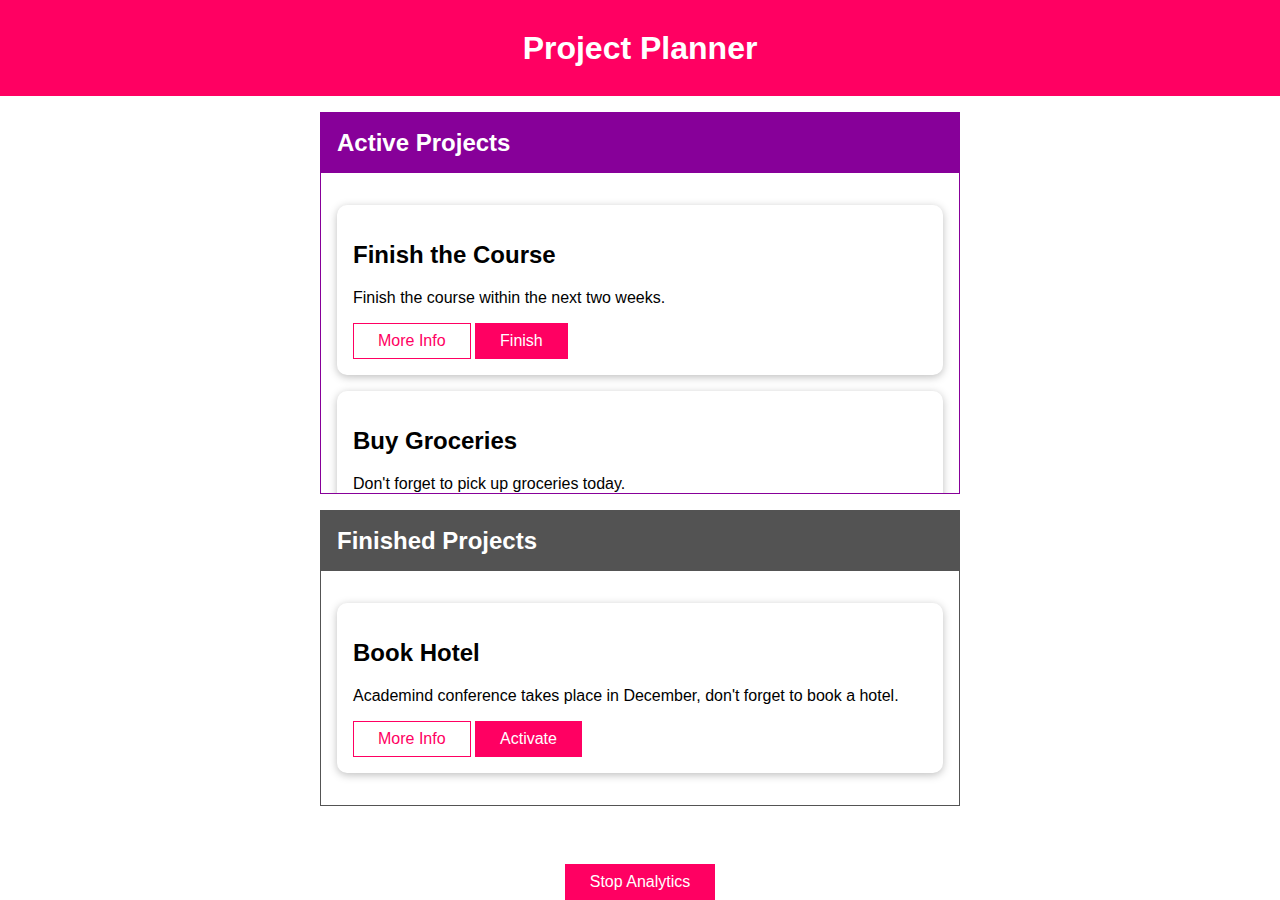
<file: index.html>
<!DOCTYPE html>
<html lang="en">
  <head>
    <meta charset="UTF-8" />
    <meta name="viewport" content="width=device-width, initial-scale=1.0" />
    <meta http-equiv="X-UA-Compatible" content="ie=edge" />
    <title>Project Board</title>
    <link rel="stylesheet" href="assets/styles/app.css" />
    <script src="assets/scripts/app.js" defer></script>
  </head>
  <body>
    <template id="tooltip">
      <h2>More Info</h2>
      <p></p>
    </template>
    <header id="main-header">
      <h1>Project Planner</h1>
    </header>
    <section id="active-projects">
      <header>
        <h2>Active Projects</h2>
      </header>
      <ul>
        <li
          id="p1"
          data-extra-info="Got lifetime access, but would be nice to finish it soon!"
          class="card"
          draggable="true"
        >
          <h2>Finish the Course</h2>
          <p>Finish the course within the next two weeks.</p>
          <button class="alt">More Info</button>
          <button>Finish</button>
        </li>
        <li
          id="p2"
          data-extra-info="Not really a business topic but still important."
          draggable="true"
          class="card"
        >
          <h2>Buy Groceries</h2>
          <p>Don't forget to pick up groceries today.</p>
          <button class="alt">More Info</button>
          <button>Finish</button>
        </li>
      </ul>
    </section>
    <section id="finished-projects">
      <header>
        <h2>Finished Projects</h2>
      </header>
      <ul>
        <li
          id="p3"
          data-extra-info="Super important conference! Fictional but still!"
          class="card"
          draggable="true"
        >
          <h2>Book Hotel</h2>
          <p>
            Academind conference takes place in December, don't forget to book a
            hotel.
          </p>
          <button class="alt">More Info</button>
          <button>Activate</button>
        </li>
      </ul>
    </section>
    <footer>
      <button id="stop-analytics-btn">Stop Analytics</button>
    </footer>
  </body>
</html>
</file>
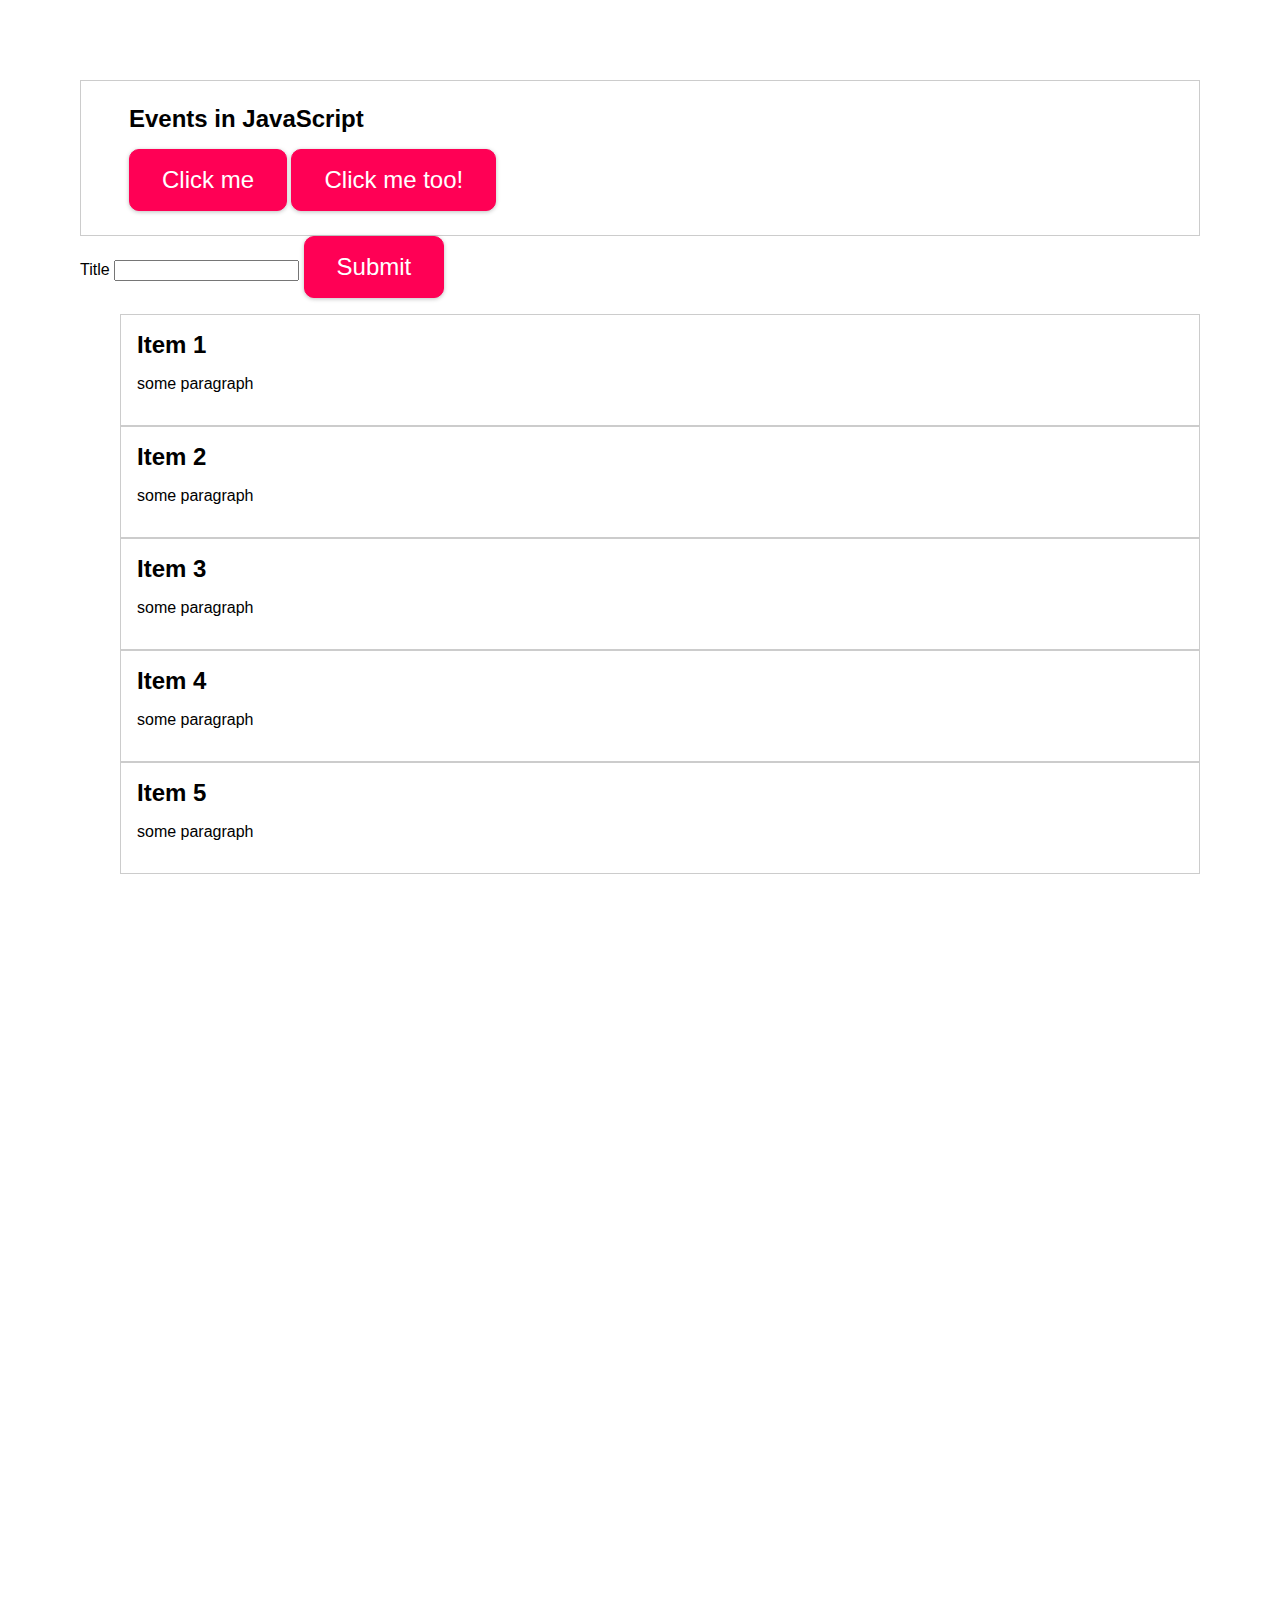
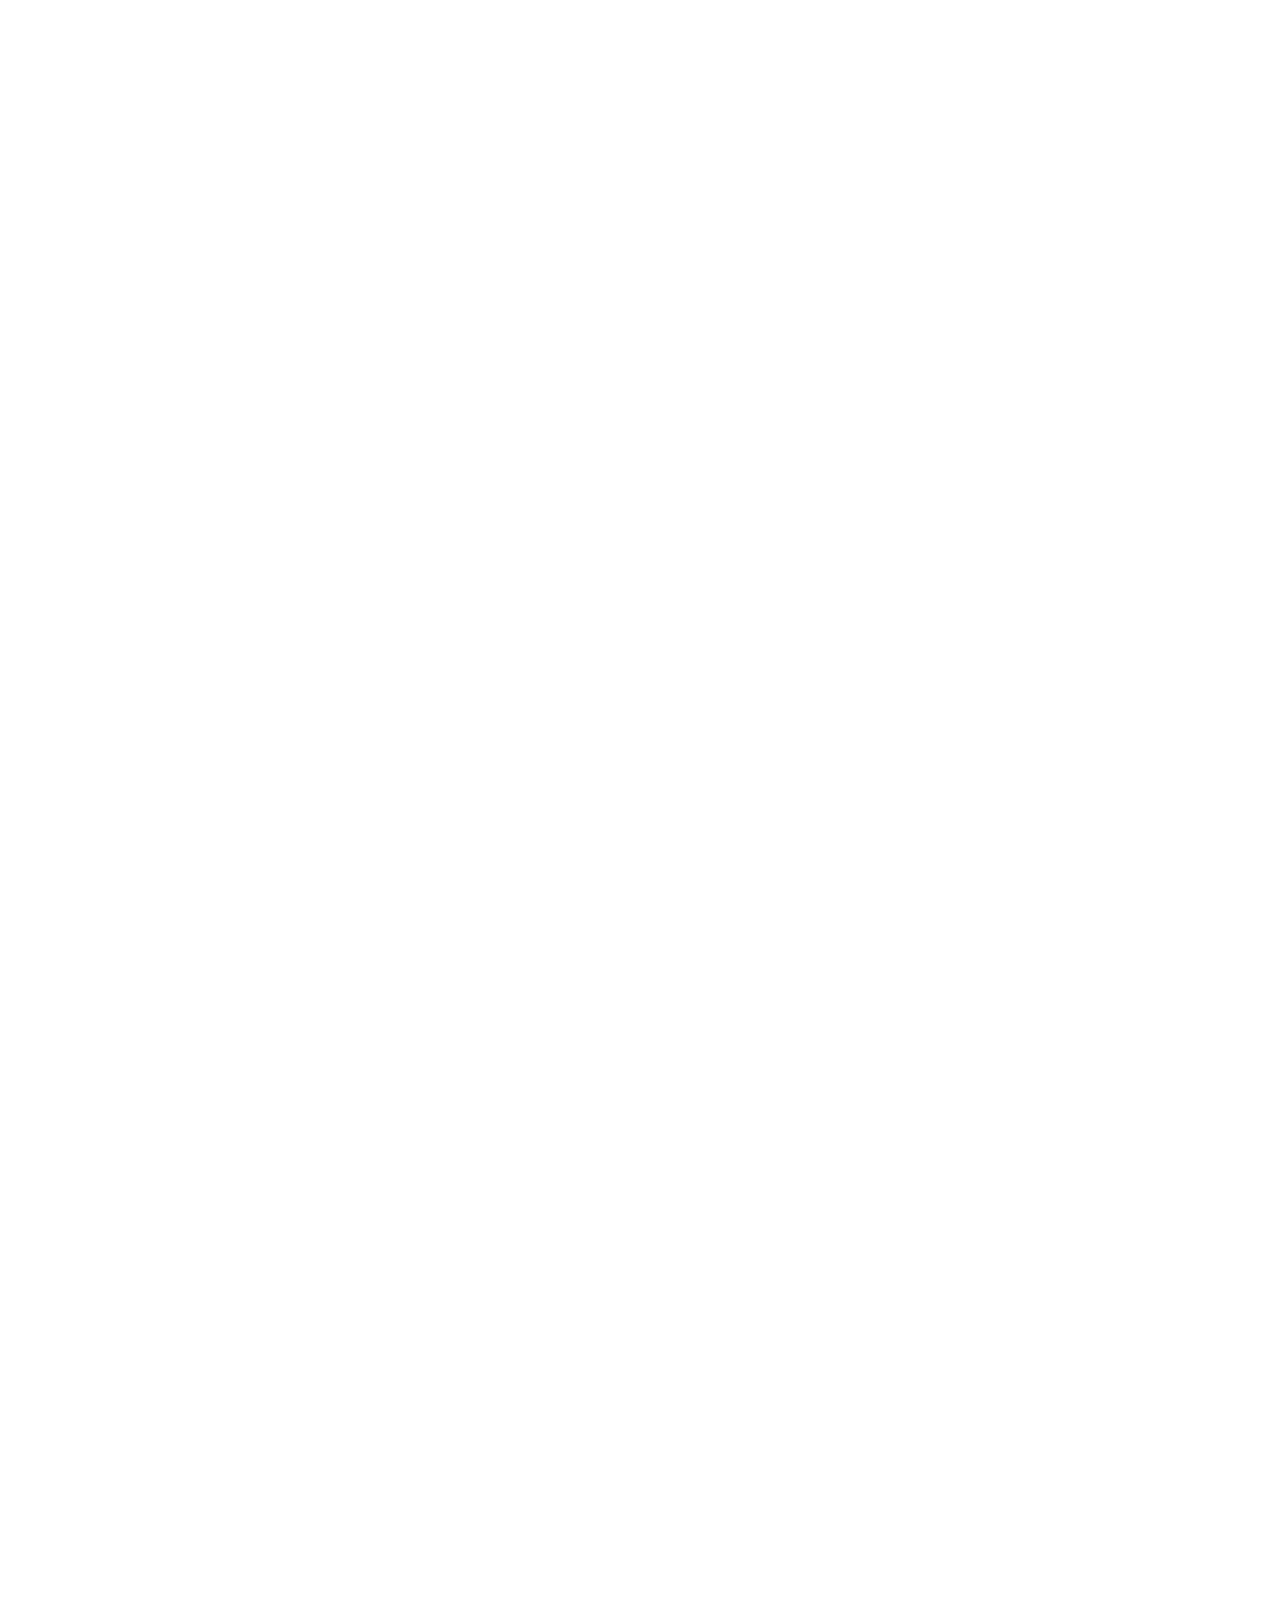
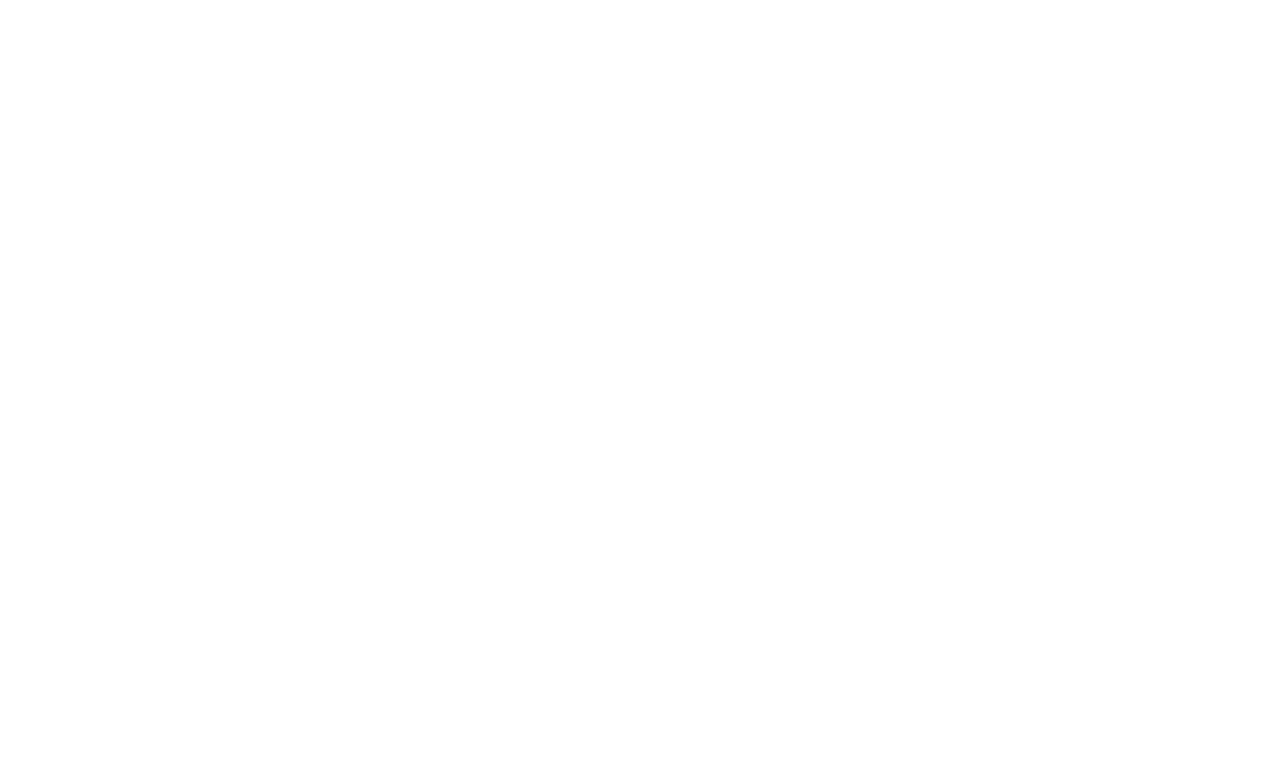
<file: events.html>
<!DOCTYPE html>
<html lang="en">
  <head>
    <meta charset="UTF-8" />
    <meta name="viewport" content="width=device-width, initial-scale=1.0" />
    <meta http-equiv="X-UA-Compatible" content="ie=edge" />
    <title>Events!</title>
    <link rel="stylesheet" href="assets/styles/events.css" />
    <script src="assets/scripts/events.js" defer></script>
  </head>
  <body>
    <div>
      <h2>Events in JavaScript</h2>
      <button>Click me</button>
      <button>Click me too!</button>
    </div>
    <form action="">
      <label for="title">Title</label>
      <input type="text" id="title" />
      <button type="submit ">Submit</button>
    </form>
    <ul>
      <li>
        <h2>Item 1</h2>
        <p>some paragraph</p>
      </li>
      <li>
        <h2>Item 2</h2>
        <p>some paragraph</p>
      </li>
      <li>
        <h2>Item 3</h2>
        <p>some paragraph</p>
      </li>
      <li>
        <h2>Item 4</h2>
        <p>some paragraph</p>
      </li>
      <li>
        <h2>Item 5</h2>
        <p>some paragraph</p>
      </li>
    </ul>
    <section id="long-one"></section>
  </body>
</html>
</file>
<file: assets/styles/app.css>
* {
  box-sizing: border-box;
}

html {
  font-family: sans-serif;
}

body {
  margin: 0;
}

#main-header {
  width: 100%;
  height: 6rem;
  display: flex;
  justify-content: center;
  align-items: center;
  background: #ff0062;
}

#main-header h1 {
  color: white;
  margin: 0;
}

footer {
  position: absolute;
  bottom: 0;
  left: 0;
  width: 100%;
  text-align: center;
}

ul {
  list-style: none;
  margin: 0;
  padding: 0;
}

li {
  margin: 1rem 0;
}

section {
  margin: 1rem auto;
  width: 40rem;
  max-width: 90%;
}

section ul {
  padding: 1rem;
  max-height: 20rem;
  overflow: scroll;
}

section > h2 {
  color: white;
  margin: 0;
}

button {
  font: inherit;
  background: #ff0062;
  color: white;
  border: 1px solid #ff0062;
  padding: 0.5rem 1.5rem;
  cursor: pointer;
}

button.alt {
  background: white;
  color: #ff0062;
}

button:focus {
  outline: none;
}

button:hover,
button:active {
  background: #ff2579;
  border-color: #ff2579;
  color: white;
}

.card {
  border-radius: 10px;
  box-shadow: 0 2px 8px rgba(0, 0, 0, 0.26);
  padding: 1rem;
  background: white;
}

.droppable {
  background-color: #ffe0ec;
}

#active-projects {
  border: 1px solid #870099;
}

#active-projects > header {
  background: #870099;
  padding: 1rem;
  display: flex;
  justify-content: space-between;
  align-items: center;
}

#active-projects header h2 {
  color: white;
  margin: 0;
}

#finished-projects {
  border: 1px solid #535353;
}

#finished-projects > header {
  background: #535353;
  padding: 1rem;
  display: flex;
  justify-content: space-between;
  align-items: center;
}

#finished-projects header h2 {
  color: white;
  margin: 0;
}
</file>
<file: assets/styles/events.css>
body {
  margin: 5rem;
  font-family: sans-serif;
}

div {
  border: 1px solid #ccc;
  padding: 1.5rem 3rem;
}

h2 {
  margin: 0 0 1rem 0;
}

button {
  font: inherit;
  font-size: 1.5rem;
  padding: 1rem 2rem;
  border: 1px solid #ff0055;
  background: #ff0055;
  color: white;
  cursor: pointer;
  border-radius: 10px;
  box-shadow: 0 1px 4px rgba(0, 0, 0, 0.26);
  transition: all 0.3s;
}

button:focus {
  outline: none;
}

button:hover,
button:active {
  background: #e92f6d;
  border-color: #e92f6d;
  box-shadow: 0 1px 8px rgba(0, 0, 0, 0.26);
}

#long-one {
  height: 3000px;
}

li {
  padding: 1rem;
  border: 1px solid #ccc;
}

ul {
  list-style: none;
}

.highlight {
  background-color: red;
  color: #fff;
}
</file>
